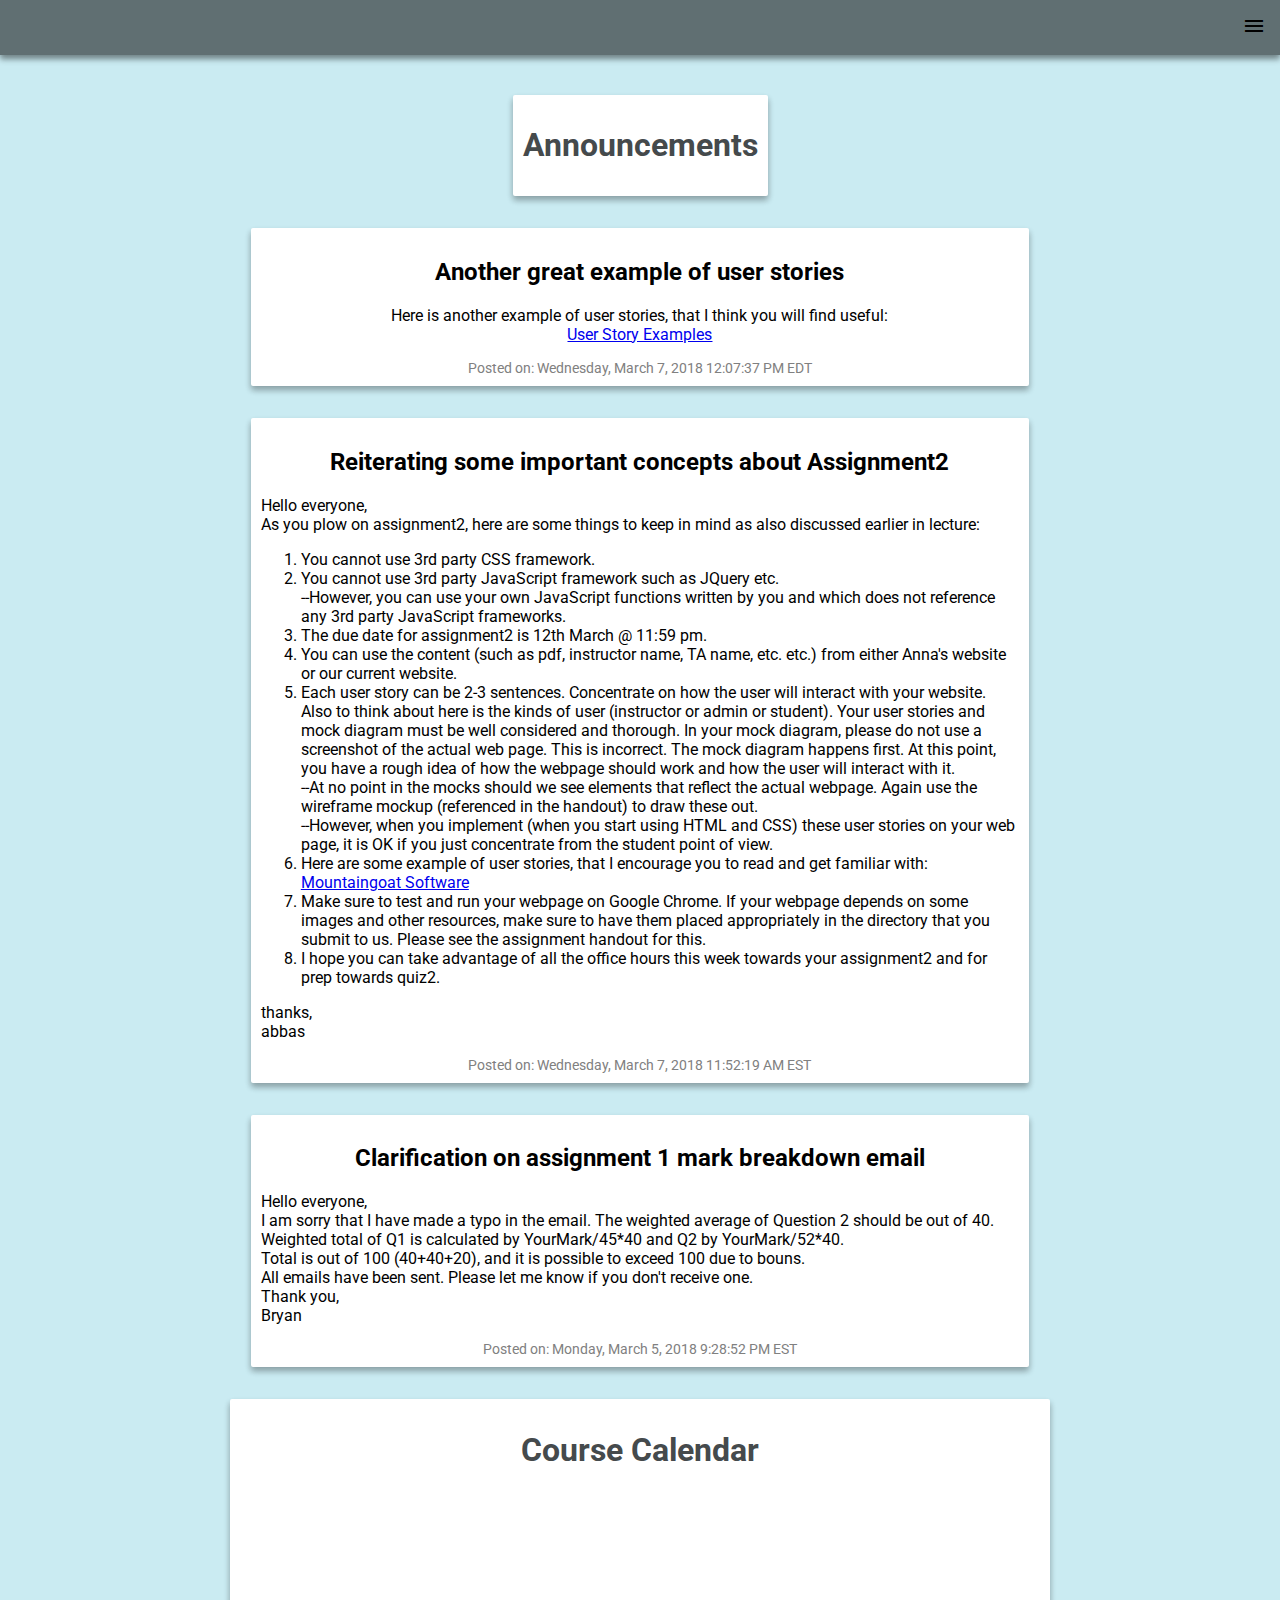
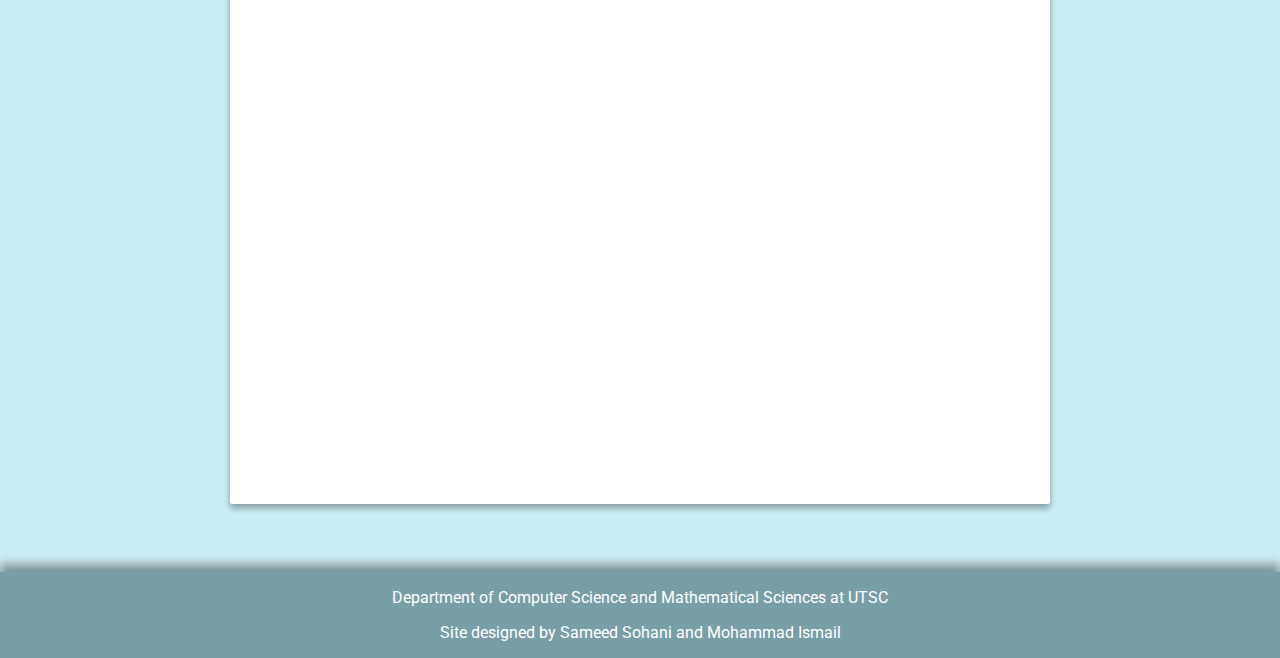
<file: announcements.html>
<!doctype html>
<html lang="en">

<head>
  <meta charset="utf-8">
  <title>CSCB20 - Introduction to Databases and Web Applications</title>
  <meta name="description" content="CSCB20 Course Website">
  <meta name="author" content="Designed by Sameed Sohani and Mohammad Ismail">
  <meta name="viewport" content="width=device-width, initial-scale=1">
  <!-- Add index.css -->
  <link rel="stylesheet" href="css/main.css">
  <!--  Roboto Font from Google Fonts -->
  <link href="https://fonts.googleapis.com/css?family=Roboto:40s0,900" rel="stylesheet">
  <!--  Material Icons  -->
  <link href="https://fonts.googleapis.com/icon?family=Material+Icons" rel="stylesheet">
  <!--  Scripts  -->
  <script src="js/main.js"></script>
</head>

<body>
  <!--  Navigation Bar  -->
  <div id="navbar" class="navbar">
    <div id="navbar-links">
      <a href="javascript:void(0);" onclick="showMenu()" class="navbar-icon"><i class="material-icons">menu</i></a>
      <a href="index.php">Home</a>
      <a href="announcements.html">Announcements and Calendar</a>
      <a href="courseteam.html">Course Team</a>
      <a href="syllabus.html">Syllabus</a>
      <a href="lectures.html">Course Notes</a>
      <a href="assignments.html">Assignments</a>
      <a href="labs.html">Weekly Labs</a>
      <a href="https://markus.utsc.utoronto.ca/cscb20w18/">MarkUs</a>
      <a href="https://piazza.com/class/jcpjjp5l4bywd">Piazza</a>
      <a href="http://www.utsc.utoronto.ca/iits/computer-labs">UTSC Labs</a>
      <a href="http://www.utsc.utoronto.ca/ctl/course-evaluations">Course Evaluations</a>
    </div>
  </div>
  <!--  Content  -->
  <div id="content">
    <!--  Button to Scroll to top  -->
    <div class="align-right">
      <div id="scroll-to-top" class="panel align-right" onclick="scrollToTop();">Scroll up</div>
    </div>


    <div class="center">
      <!-- Website Title -->
      <!--   background-color: #D8978A;   -->
      <br>
      <!--   Announcements   -->
      <div class="panel lightpink title">
        <h1 class="center">Announcements</h1>
      </div>
      <br>
      <!--   Announcement 1     -->
      <div id="announcement1" class="panel announcement-panel">
        <h2>Another great example of user stories</h2>
        <div class="paneltext">
          Here is another example of user stories, that I think you will find useful:
          <br>
          <a href="https://westborosystems.com/2010/02/user-story-examples/">User Story Examples</a>
        </div>

        <div class="posted">
          <br> Posted on: Wednesday, March 7, 2018 12:07:37 PM EDT
        </div>
      </div>
      <!--    Announcement 2    -->
      <div id="announcement2" class="panel announcement-panel">
        <h2>Reiterating some important concepts about Assignment2</h2>
        <div class="paneltext align-left">
          Hello everyone,
          <br> As you plow on assignment2, here are some things to keep in mind as also discussed earlier in lecture:
          <br>
          <ol>
            <li>You cannot use 3rd party CSS framework.</li>
            <li>You cannot use 3rd party JavaScript framework such as JQuery etc.
              <br> --However, you can use your own JavaScript functions written by you and which does not reference any 3rd party JavaScript frameworks.</li>
            <li>The due date for assignment2 is 12th March @ 11:59 pm.</li>
            <li>You can use the content (such as pdf, instructor name, TA name, etc. etc.) from either Anna's website or our current website.</li>
            <li>Each user story can be 2-3 sentences. Concentrate on how the user will interact with your website. Also to think about here is the kinds of user (instructor or admin or student). Your user stories and mock diagram must be well considered and
              thorough. In your mock diagram, please do not use a screenshot of the actual web page. This is incorrect. The mock diagram happens first. At this point, you have a rough idea of how the webpage should work and how the user will interact
              with it.
              <br> --At no point in the mocks should we see elements that reflect the actual webpage. Again use the wireframe mockup (referenced in the handout) to draw these out.
              <br> --However, when you implement (when you start using HTML and CSS) these user stories on your web page, it is OK if you just concentrate from the student point of view.

            </li>
            <li>Here are some example of user stories, that I encourage you to read and get familiar with:
              <a href="https://www.mountaingoatsoftware.com/agile/user-stories">Mountaingoat Software</a>
            </li>
            <li>Make sure to test and run your webpage on Google Chrome. If your webpage depends on some images and other resources, make sure to have them placed appropriately in the directory that you submit to us. Please see the assignment handout for
              this.
            </li>
            <li>I hope you can take advantage of all the office hours this week towards your assignment2 and for prep towards quiz2.</li>
          </ol>
          thanks,
          <br> abbas
        </div>

        <div class="posted">
          <br> Posted on: Wednesday, March 7, 2018 11:52:19 AM EST
        </div>
      </div>
      <br>
      <!--    Announcement 3    -->
      <div id="anouncement3" class="panel announcement-panel">
        <h2>
          Clarification on assignment 1 mark breakdown email
        </h2>
        <div class="paneltext align-left">
          Hello everyone,
          <br> I am sorry that I have made a typo in the email. The weighted average of Question 2 should be out of 40.
          <br> Weighted total of Q1 is calculated by YourMark/45*40 and Q2 by YourMark/52*40.
          <br> Total is out of 100 (40+40+20), and it is possible to exceed 100 due to bouns.
          <br> All emails have been sent. Please let me know if you don't receive one.
          <br> Thank you,
          <br> Bryan
        </div>

        <div class="posted">
          <br> Posted on: Monday, March 5, 2018 9:28:52 PM EST
        </div>
      </div>
      <br>
      <!-- Calendar -->
      <div id="calendar" class="panel lightpink title">
        <h1 class="center">Course Calendar</h1>
        <iframe id="calendar-iframe" src="https://calendar.google.com/calendar/embed?src=v6drru34nsble6m5dia30g0sik%40group.calendar.google.com&ctz=America%2FToronto" style="border: 0" width="800" height="600" frameborder="0" scrolling="no"></iframe>
      </div>
    </div>
  </div>
  <br><br>
  <!--  Footer  -->
  <footer>
    <p><a href="https://www.utsc.utoronto.ca/cms/computer-science-mathematics-statistics">Department of Computer Science and Mathematical Sciences at UTSC</a></p>
    <p>Site designed by Sameed Sohani and Mohammad Ismail</p>
  </footer>

  </body>



</html>
</file>
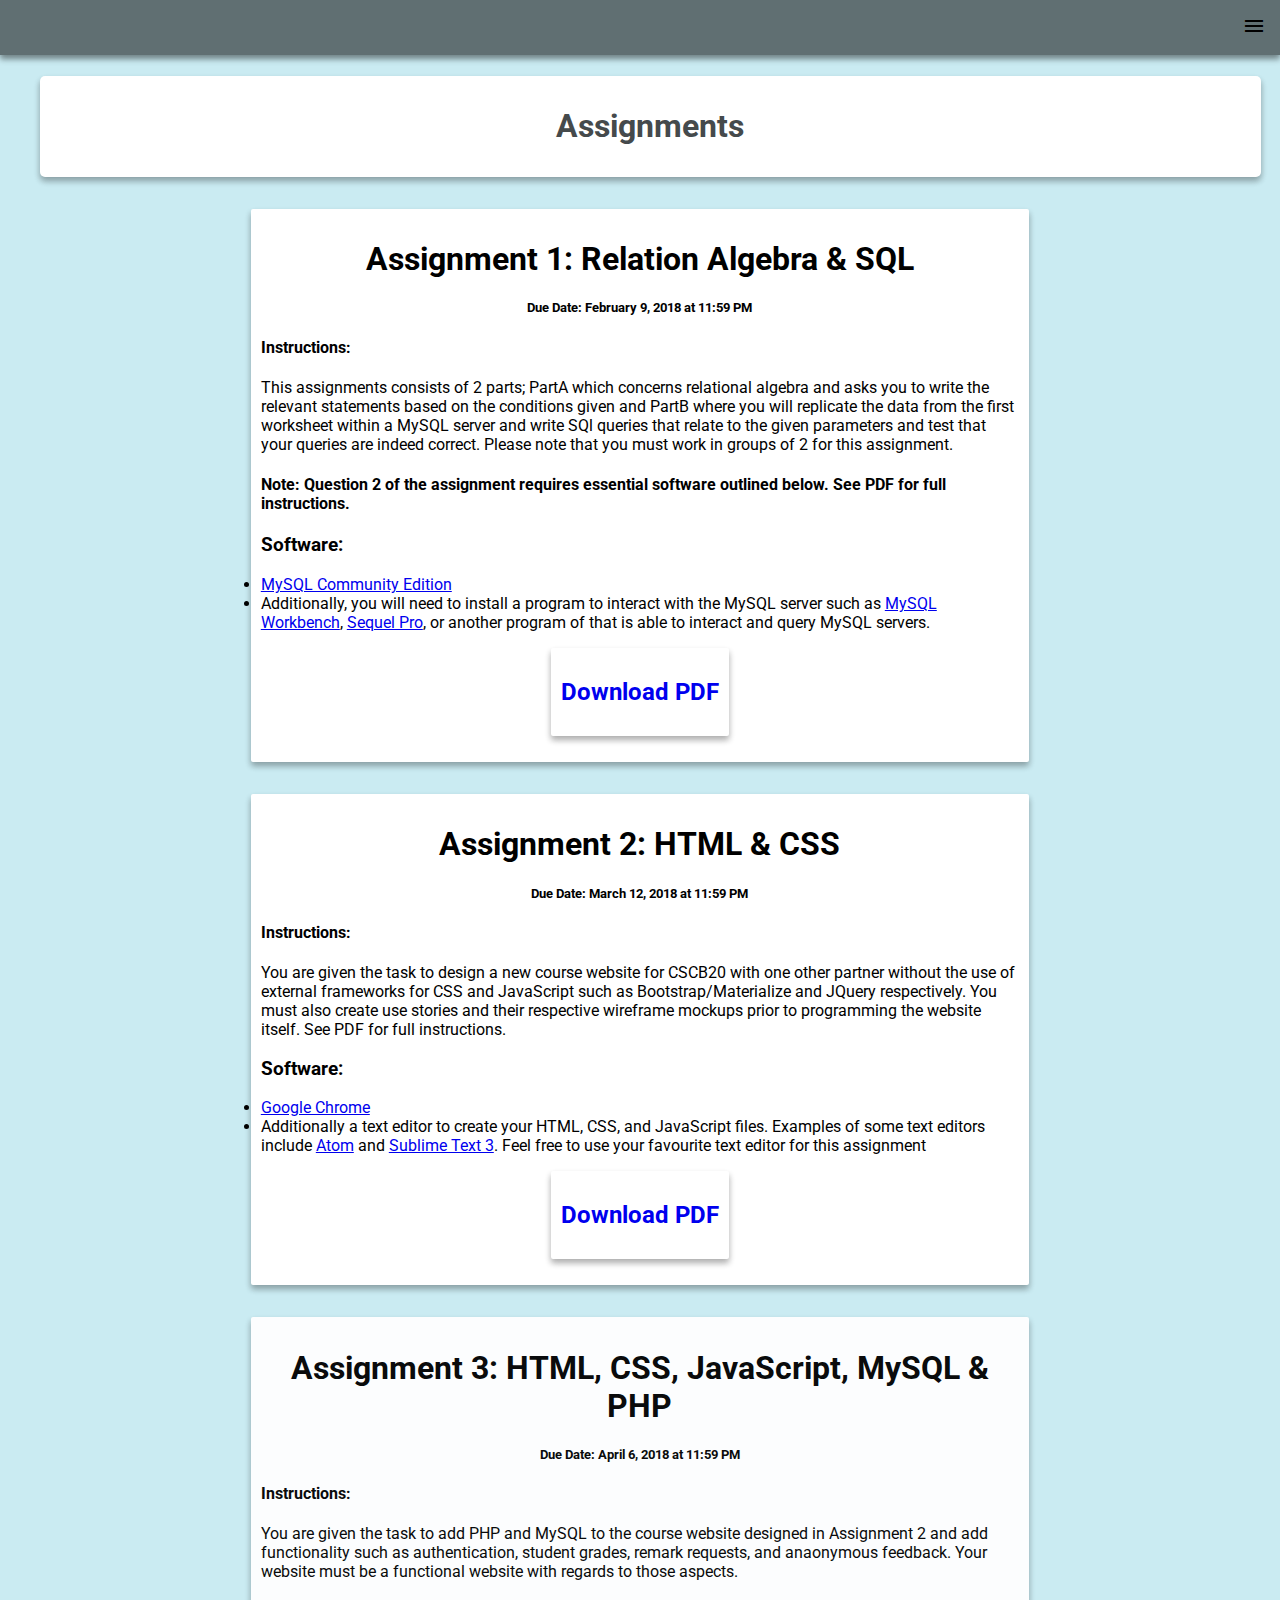
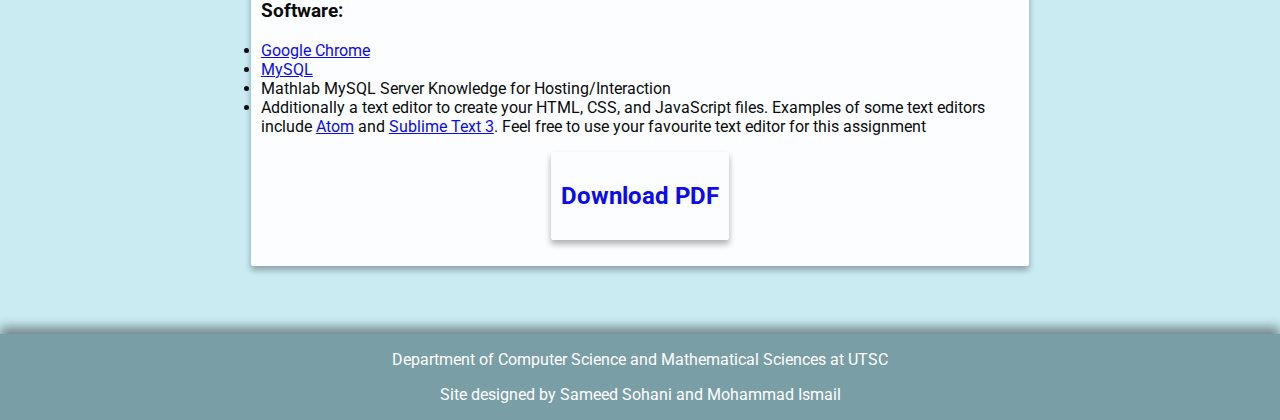
<file: assignments.html>
<!doctype html>
<html lang="en">

<head>
  <meta charset="utf-8">
  <title>CSCB20 - Introduction to Databases and Web Applications</title>
  <meta name="description" content="CSCB20 Course Website">
  <meta name="author" content="Designed by Sameed Sohani and Mohammad Ismail">
  <meta name="viewport" content="width=device-width, initial-scale=1">
  <!-- Add index.css -->
  <link rel="stylesheet" href="css/main.css">
  <!--  Roboto Font  -->
  <link href="https://fonts.googleapis.com/css?family=Roboto:400,900" rel="stylesheet">
  <!--  Material Icons  -->
  <link href="https://fonts.googleapis.com/icon?family=Material+Icons" rel="stylesheet">
  <!--  Scripts  -->
  <script src="js/main.js"></script>
</head>

<body>
  <!--  Navigation Bar  -->
  <div id="navbar" class="navbar">
    <div id="navbar-links">
      <a href="javascript:void(0);" onclick="showMenu()" class="navbar-icon"><i class="material-icons">menu</i></a>
      <a href="index.php">Home</a>
      <a href="announcements.html">Announcements and Calendar</a>
      <a href="courseteam.html">Course Team</a>
      <a href="syllabus.html">Syllabus</a>
      <a href="lectures.html">Course Notes</a>
      <a href="assignments.html">Assignments</a>
      <a href="labs.html">Weekly Labs</a>
      <a href="https://markus.utsc.utoronto.ca/cscb20w18/">MarkUs</a>
      <a href="https://piazza.com/class/jcpjjp5l4bywd">Piazza</a>
      <a href="http://www.utsc.utoronto.ca/iits/computer-labs">UTSC Labs</a>
      <a href="http://www.utsc.utoronto.ca/ctl/course-evaluations">Course Evaluations</a>
    </div>
  </div>
  <!--  Page Content  -->
  <div id="content">
    <!--  Button to Scroll to top  -->
    <div class="align-right">
      <div id="scroll-to-top" class="panel align-right" onclick="scrollToTop();">Scroll up</div>
    </div>
    <div class="center">
      <!-- Page Title -->
      <div id="title-panel" class="fullwidth-panel lightpink">
        <div class="title center">
          <h1>Assignments
            <h1>
        </div>
      </div>

      <div id="assignment1" class="assignment-panel">
        <div class="center">
          <h1>
            Assignment 1: Relation Algebra &amp; SQL
          </h1>
          <h5 class="nomargin-bottom">Due Date: February 9, 2018 at 11:59 PM</h5>
        </div>
        <div class="align-left">
          <h4>Instructions:</h4>
          This assignments consists of 2 parts; PartA which concerns relational algebra and asks you to write the relevant statements based on the conditions given and PartB where you will replicate the data from the first worksheet within a MySQL server and write
          SQl queries that relate to the given parameters and test that your queries are indeed correct. Please note that you must work in groups of 2 for this assignment.
          <h4>Note: Question 2 of the assignment requires essential software outlined below. See PDF for full instructions.</h4>
          <h3>Software:</h3>
          <li><a href="https://www.mysql.com/products/community/">MySQL Community Edition</a><br></li>
          <li>Additionally, you will need to install a program to interact with the MySQL server such as <a href="https://dev.mysql.com/downloads/workbench/">MySQL Workbench</a>, <a href="https://www.sequelpro.com/">Sequel Pro</a>, or another program of that
            is able to interact and query MySQL servers.</li>
        </div>
        <a href="https://portal.utoronto.ca/bbcswebdav/pid-6555703-dt-content-rid-42671019_2/courses/Winter-2018-CSCB20H3-S-LEC01/CSCB20Assignment1.pdf">
          <div class="center panel lightpink">
            <h2>Download PDF</h2>
          </div>
        </a>
      </div>

      <div id="assignment2" class="assignment-panel">
        <div class="center">
          <h1>
            Assignment 2: HTML &amp; CSS
          </h1>
          <h5 class="nomargin-bottom">Due Date: March 12, 2018 at 11:59 PM</h5>
        </div>
        <div class="align-left">
          <h4>Instructions:</h4>
          You are given the task to design a new course website for CSCB20 with one other partner without the use of external frameworks for CSS and JavaScript such as Bootstrap/Materialize and JQuery respectively. You must also create use stories and their respective
          wireframe mockups prior to programming the website itself. See PDF for full instructions.
          <h3>Software:</h3>
          <li><a href="https://www.mysql.com/products/community/">Google Chrome</a><br></li>
          <li>Additionally a text editor to create your HTML, CSS, and JavaScript files. Examples of some text editors include <a href="https://atom.io/">Atom</a> and <a href="https://www.sublimetext.com/">Sublime Text 3</a>. Feel free to use your favourite
            text editor for this assignment</li>
        </div>
        <a href="https://portal.utoronto.ca/bbcswebdav/pid-6604267-dt-content-rid-43362954_2/courses/Winter-2018-CSCB20H3-S-LEC01/CSCB20Assignment2.pdf">
          <div class="center panel lightpink">
            <h2>Download PDF</h2>
          </div>
        </a>
      </div>
          
      <br>
      <div id="assignment3" class="assignment-panel">
        <div class="center">
          <h1>
            Assignment 3: HTML, CSS, JavaScript, MySQL &amp; PHP
          </h1>
          <h5 class="nomargin-bottom">Due Date: April 6, 2018 at 11:59 PM</h5>
        </div>
        <div class="align-left">
          <h4>Instructions:</h4>
          You are given the task to add PHP and MySQL to the course website designed in Assignment 2 and add functionality such as authentication, student grades, remark requests, and anaonymous feedback. Your website must be a functional website with regards to those aspects.
          <h3>Software:</h3>
          <li><a href="https://www.google.ca/chrome/browser/features.html?brand=CHBD&gclid=EAIaIQobChMI-vm1gsOl2gIVh7XACh28sg2nEAAYASABEgIjOvD_BwE&gclsrc=aw.ds&dclid=CJmR44PDpdoCFRJlAQodqYYHtQ">Google Chrome</a><br></li>
          <li><a href="https://www.mysql.com/products/community/">MySQL</a><br></li>
          <li>Mathlab MySQL Server Knowledge for Hosting/Interaction<br></li>
          <li>Additionally a text editor to create your HTML, CSS, and JavaScript files. Examples of some text editors include <a href="https://atom.io/">Atom</a> and <a href="https://www.sublimetext.com/">Sublime Text 3</a>. Feel free to use your favourite
            text editor for this assignment</li>
        </div>
        <a href="https://portal.utoronto.ca/bbcswebdav/pid-6641330-dt-content-rid-44088409_2/courses/Winter-2018-CSCB20H3-S-LEC01/CSCB20Assignment3.pdf">
          <div class="center panel lightpink">
            <h2>Download PDF</h2>
          </div>
        </a>
      </div>



      <!--  center close div    -->
    </div>
    <!--    Content Close Div      -->
  </div>
  <br><br>
  <!--  Footer  -->
  <footer>
    <p><a href="https://www.utsc.utoronto.ca/cms/computer-science-mathematics-statistics">Department of Computer Science and Mathematical Sciences at UTSC</a></p>
    <p>Site designed by Sameed Sohani and Mohammad Ismail</p>
  </footer>

</body>


</html>
</file>
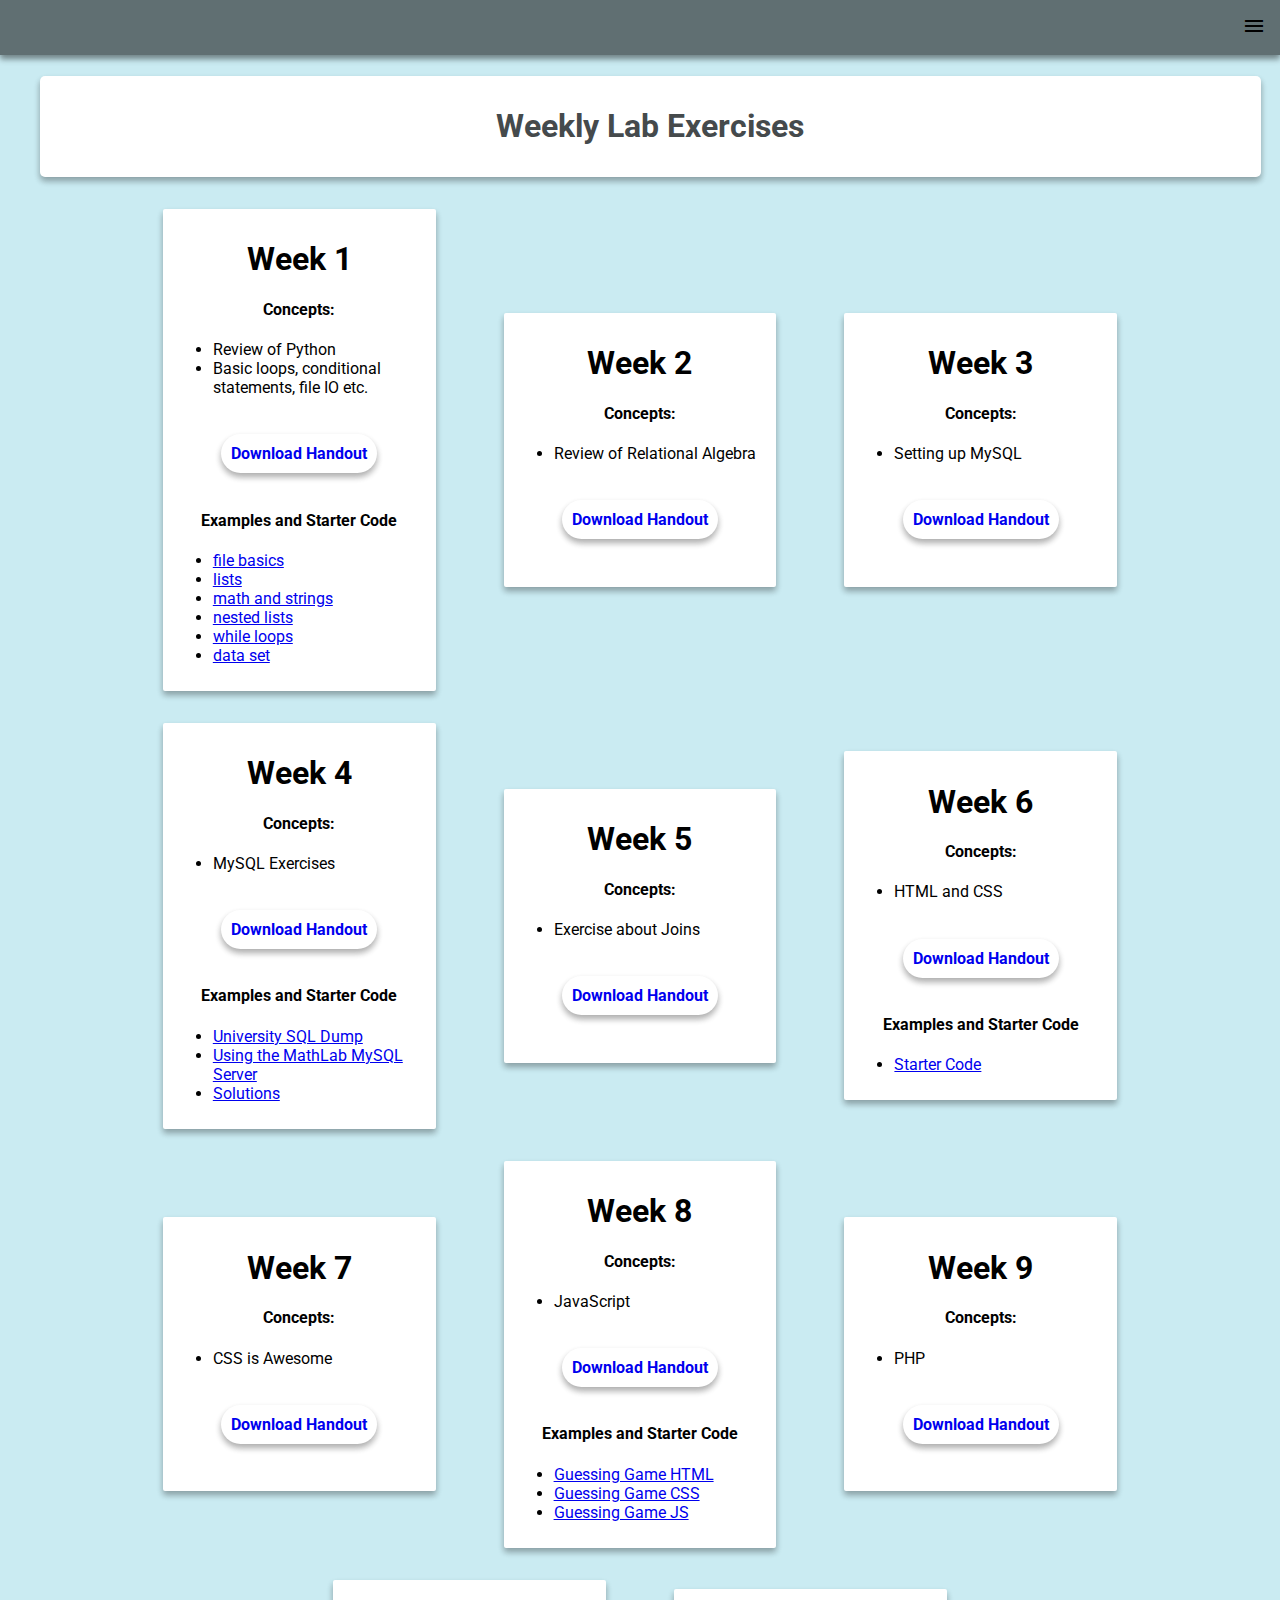
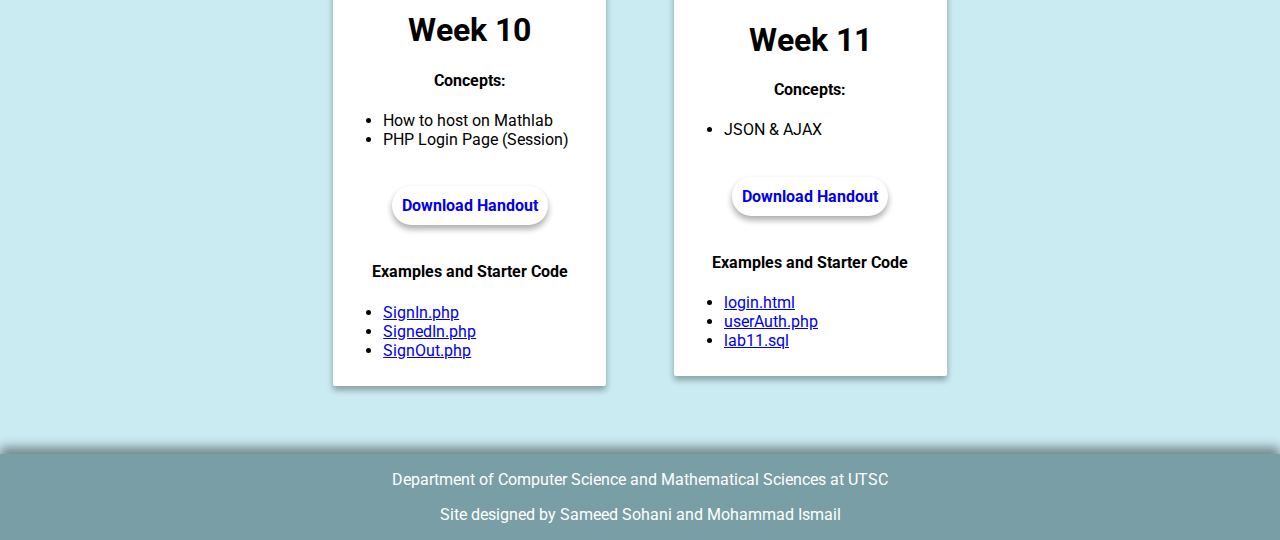
<file: labs.html>
<!doctype html>
<html lang="en">

<head>
  <meta charset="utf-8">
  <title>CSCB20 - Introduction to Databases and Web Applications</title>
  <meta name="description" content="CSCB20 Course Website">
  <meta name="author" content="Designed by Sameed Sohani and Mohammad Ismail">
  <meta name="viewport" content="width=device-width, initial-scale=1">
  <!-- Add index.css -->
  <link rel="stylesheet" href="css/main.css">
  <!--  Roboto Font  -->
  <link href="https://fonts.googleapis.com/css?family=Roboto:400,900" rel="stylesheet">
  <!--  Material Icons  -->
  <link href="https://fonts.googleapis.com/icon?family=Material+Icons" rel="stylesheet">
  <!--  Scripts  -->
  <script src="js/main.js"></script>
</head>

<body>
  <!--  Navigation Bar  -->
  <div id="navbar" class="navbar">
    <div id="navbar-links">
      <a href="javascript:void(0);" onclick="showMenu()" class="navbar-icon"><i class="material-icons">menu</i></a>
      <a href="index.php">Home</a>
      <a href="announcements.html">Announcements and Calendar</a>
      <a href="courseteam.html">Course Team</a>
      <a href="syllabus.html">Syllabus</a>
      <a href="lectures.html">Course Notes</a>
      <a href="assignments.html">Assignments</a>
      <a href="labs.html">Weekly Labs</a>
      <a href="https://markus.utsc.utoronto.ca/cscb20w18/">MarkUs</a>
      <a href="https://piazza.com/class/jcpjjp5l4bywd">Piazza</a>
      <a href="http://www.utsc.utoronto.ca/iits/computer-labs">UTSC Labs</a>
      <a href="http://www.utsc.utoronto.ca/ctl/course-evaluations">Course Evaluations</a>
    </div>
  </div>
  <!--  Page Content  -->
  <div id="content">
    <!--  Button to Scroll to top  -->
    <div class="align-right">
      <div id="scroll-to-top" class="panel align-right" onclick="scrollToTop();">Scroll up</div>
    </div>
    <div class="center">
      <!-- Page Title -->
      <div id="title-panel" class="fullwidth-panel lightpink">
        <div class="title center">
          <h1>Weekly Lab Exercises
            <h1>
        </div>
      </div>

      <div id="lab1" class="labs-panel">
        <div class="center">
          <h1>
            Week 1
          </h1>
        </div>

        <h4>Concepts:</h4>
        <div class="align-left">
          <ul>
            <li>Review of Python</li>
            <li>Basic loops, conditional statements, file IO etc.</li>
          </ul>
        </div>
        <h4>
          <a href="https://portal.utoronto.ca/bbcswebdav/pid-6518039-dt-content-rid-42421796_2/courses/Winter-2018-CSCB20H3-S-LEC01/Week%201%20Handout.pdf">
            <div class="panel lightpink rounded">Download Handout</div>
          </a>
        </h4>
        <h4>
          Examples and Starter Code
        </h4>
        <div class="align-left">
          <ul>
            <li><a href="https://portal.utoronto.ca/bbcswebdav/pid-6518047-dt-content-rid-42422610_2/xid-42422610_2">file basics</a></li>
            <li><a href="https://portal.utoronto.ca/bbcswebdav/pid-6518047-dt-content-rid-42422611_2/xid-42422611_2">lists</a></li>
            <li><a href="https://portal.utoronto.ca/bbcswebdav/pid-6518047-dt-content-rid-42422612_2/xid-42422612_2">math and strings</a></li>
            <li><a href="https://portal.utoronto.ca/bbcswebdav/pid-6518047-dt-content-rid-42422613_2/xid-42422613_2">nested lists</a></li>
            <li><a href="https://portal.utoronto.ca/bbcswebdav/pid-6518047-dt-content-rid-42422614_2/xid-42422614_2">while loops</a></li>
            <li><a href="https://portal.utoronto.ca/bbcswebdav/pid-6518047-dt-content-rid-42459470_2/xid-42459470_2">data set</a></li>
          </ul>
        </div>
      </div>

      <div id="lab2" class="labs-panel">
        <div class="center">
          <h1>
            Week 2
          </h1>
        </div>

        <h4>Concepts:</h4>
        <div class="align-left">
          <ul>
            <li>Review of Relational Algebra</li>
          </ul>
        </div>
        <h4>
          <a href="https://portal.utoronto.ca/bbcswebdav/pid-6518039-dt-content-rid-42421796_2/courses/Winter-2018-CSCB20H3-S-LEC01/Week%201%20Handout.pdf">
            <div class="panel lightpink rounded">
              Download Handout
            </div>
          </a>
        </h4>

      </div>

      <div id="lab3" class="labs-panel">
        <div class="center">
          <h1>
            Week 3
          </h1>
        </div>

        <h4>Concepts:</h4>
        <div class="align-left">
          <ul>
            <li>Setting up MySQL</li>
          </ul>
        </div>
        <h4>
          <a href="https://portal.utoronto.ca/bbcswebdav/pid-6557128-dt-content-rid-42697803_2/xid-42697803_2">
            <div class="panel lightpink rounded">Download Handout</div>
          </a>
        </h4>
      </div>

      <div id="lab4" class="labs-panel">
        <div class="center">
          <h1>
            Week 4
          </h1>
        </div>

        <h4>Concepts:</h4>
        <div class="align-left">
          <ul>
            <li>MySQL Exercises</li>
          </ul>
        </div>
        <h4>
          <a href="https://portal.utoronto.ca/bbcswebdav/pid-6557128-dt-content-rid-42697803_2/xid-42697803_2">
            <div class="panel lightpink rounded">
              Download Handout
            </div>
          </a>
        </h4>
        <h4>
          Examples and Starter Code
        </h4>
        <div class="align-left">
          <ul>
            <li><a href="https://portal.utoronto.ca/bbcswebdav/pid-6569508-dt-content-rid-42859383_2/xid-42859383_2">University SQL Dump</a></li>
            <li><a href="https://portal.utoronto.ca/bbcswebdav/pid-6569511-dt-content-rid-42860615_2/xid-42860615_2">Using the MathLab MySQL Server</a></li>
            <li><a href="https://portal.utoronto.ca/bbcswebdav/pid-6578575-dt-content-rid-43005295_2/xid-43005295_2">Solutions</a></li>
          </ul>
        </div>
      </div>

      <div id="lab5" class="labs-panel">
        <div class="center">
          <h1>
            Week 5
          </h1>
        </div>

        <h4>Concepts:</h4>
        <div class="align-left">
          <ul>
            <li>Exercise about Joins</li>
          </ul>
        </div>
        <h4>
          <a href="https://portal.utoronto.ca/bbcswebdav/pid-6580164-dt-content-rid-43046667_2/xid-43046667_2">
            <div class="panel lightpink rounded">Download Handout</div>
          </a>
        </h4>
      </div>

      <div id="lab6" class="labs-panel">
        <div class="center">
          <h1>
            Week 6
          </h1>
        </div>

        <h4>Concepts:</h4>
        <div class="align-left">
          <ul>
            <li>HTML and CSS</li>
          </ul>
        </div>
        <h4>
          <a href="https://portal.utoronto.ca/bbcswebdav/pid-6602571-dt-content-rid-43345320_2/xid-43345320_2">
            <div class="panel lightpink rounded">Download Handout</div>
          </a>
        </h4>
        <h4>
          Examples and Starter Code
        </h4>
        <div class="align-left">
          <ul>
            <li><a href="https://portal.utoronto.ca/bbcswebdav/pid-6602583-dt-content-rid-43345365_2/xid-43345365_2">Starter Code</a></li>
          </ul>
        </div>
      </div>

      <div id="lab7" class="labs-panel">
        <div class="center">
          <h1>
            Week 7
          </h1>
        </div>

        <h4>Concepts:</h4>
        <div class="align-left">
          <ul>
            <li>CSS is Awesome</li>
          </ul>
        </div>
        <h4>
          <a href="https://portal.utoronto.ca/bbcswebdav/pid-6613998-dt-content-rid-43550130_2/xid-43550130_2">
            <div class="panel lightpink rounded">Download Handout</div>
          </a>
        </h4>
      </div>

      <div id="lab8" class="labs-panel">
        <div class="center">
          <h1>
            Week 8
          </h1>
        </div>

        <h4>Concepts:</h4>
        <div class="align-left">
          <ul>
            <li>JavaScript</li>
          </ul>
        </div>
        <h4>
          <a href="https://portal.utoronto.ca/bbcswebdav/pid-6622952-dt-content-rid-43738444_2/xid-43738444_2">
            <div class="panel lightpink rounded">Download Handout</div>
          </a>
        </h4>
        <h4>
          Examples and Starter Code
        </h4>
        <div class="align-left">
          <ul>
            <li><a href="https://portal.utoronto.ca/bbcswebdav/pid-6622952-dt-content-rid-43738441_2/xid-43738441_2">Guessing Game HTML</a></li>
            <li><a href="https://portal.utoronto.ca/bbcswebdav/pid-6622952-dt-content-rid-43738443_2/xid-43738443_2">Guessing Game CSS</a></li>
            <li><a href="https://portal.utoronto.ca/bbcswebdav/pid-6622952-dt-content-rid-43738442_2/xid-43738442_2">Guessing Game JS</a></li>
          </ul>
        </div>
      </div>
          
          <div id="lab9" class="labs-panel">
        <div class="center">
          <h1>
            Week 9
          </h1>
        </div>

        <h4>Concepts:</h4>
        <div class="align-left">
          <ul>
            <li>PHP</li>
          </ul>
        </div>
        <h4>
          <a href="https://portal.utoronto.ca/bbcswebdav/pid-6634785-dt-content-rid-43969704_2/xid-43969704_2">
            <div class="panel lightpink rounded">Download Handout</div>
          </a>
        </h4>
      </div>
          
          
          <div id="lab10" class="labs-panel">
        <div class="center">
          <h1>
            Week 10
          </h1>
        </div>

        <h4>Concepts:</h4>
        <div class="align-left">
          <ul>
            <li>How to host on Mathlab</li>
            <li>PHP Login Page (Session)</li>
          </ul>
        </div>
        <h4>
          <a href="https://portal.utoronto.ca/bbcswebdav/pid-6646405-dt-content-rid-44174297_2/xid-44174297_2">
            <div class="panel lightpink rounded">Download Handout</div>
          </a>
        </h4>
        <h4>
          Examples and Starter Code
        </h4>
        <div class="align-left">
          <ul>
            <li><a href="https://portal.utoronto.ca/bbcswebdav/pid-6646405-dt-content-rid-44174298_2/xid-44174298_2">SignIn.php</a></li>
            <li><a href="https://portal.utoronto.ca/bbcswebdav/pid-6646405-dt-content-rid-44174299_2/xid-44174299_2">SignedIn.php</a></li>
            <li><a href="https://portal.utoronto.ca/bbcswebdav/pid-6646405-dt-content-rid-44174300_2/xid-44174300_2">SignOut.php</a></li>
          </ul>
        </div>
      </div>
          
        <div id="lab11" class="labs-panel">
        <div class="center">
          <h1>
            Week 11
          </h1>
        </div>

        <h4>Concepts:</h4>
        <div class="align-left">
          <ul>
            <li>JSON &amp; AJAX</li>
          </ul>
        </div>
        <h4>
          <a href="https://portal.utoronto.ca/bbcswebdav/pid-6657930-dt-content-rid-44379671_2/xid-44379671_2">
            <div class="panel lightpink rounded">Download Handout</div>
          </a>
        </h4>
        <h4>
          Examples and Starter Code
        </h4>
        <div class="align-left">
          <ul>
            <li><a href="https://portal.utoronto.ca/bbcswebdav/pid-6657930-dt-content-rid-44379672_2/xid-44379672_2">login.html</a></li>
            <li><a href="https://portal.utoronto.ca/bbcswebdav/pid-6657930-dt-content-rid-44379673_2/xid-44379673_2">userAuth.php</a></li>
            <li><a href="https://portal.utoronto.ca/bbcswebdav/pid-6657930-dt-content-rid-44379680_2/xid-44379680_2">lab11.sql</a></li>
          </ul>
        </div>
      </div>  

      <!--  center close div    -->
    </div>
    <!--    Content Close Div      -->
  </div>
  <br><br>
  <!--  Footer  -->
  <footer>
    <p><a href="https://www.utsc.utoronto.ca/cms/computer-science-mathematics-statistics">Department of Computer Science and Mathematical Sciences at UTSC</a></p>
    <p>Site designed by Sameed Sohani and Mohammad Ismail</p>
  </footer>

</body>

</html>
</file>
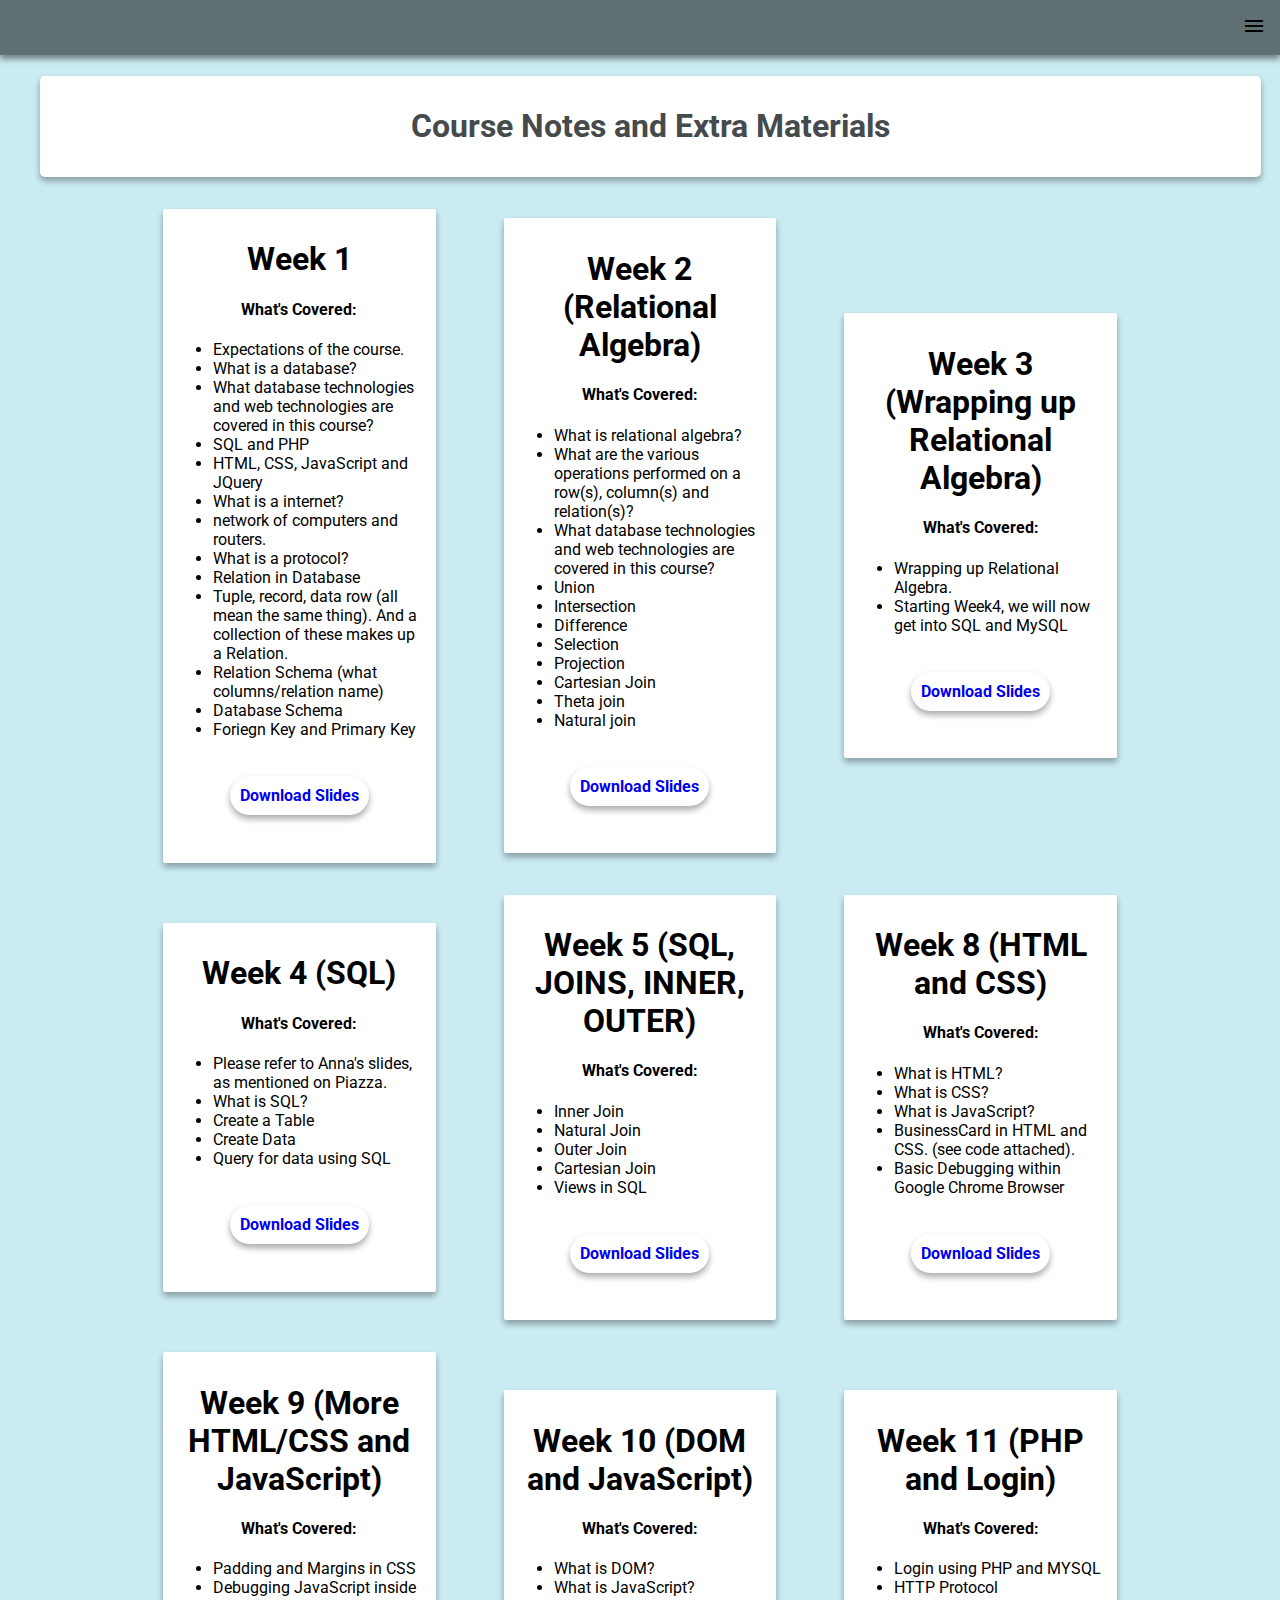
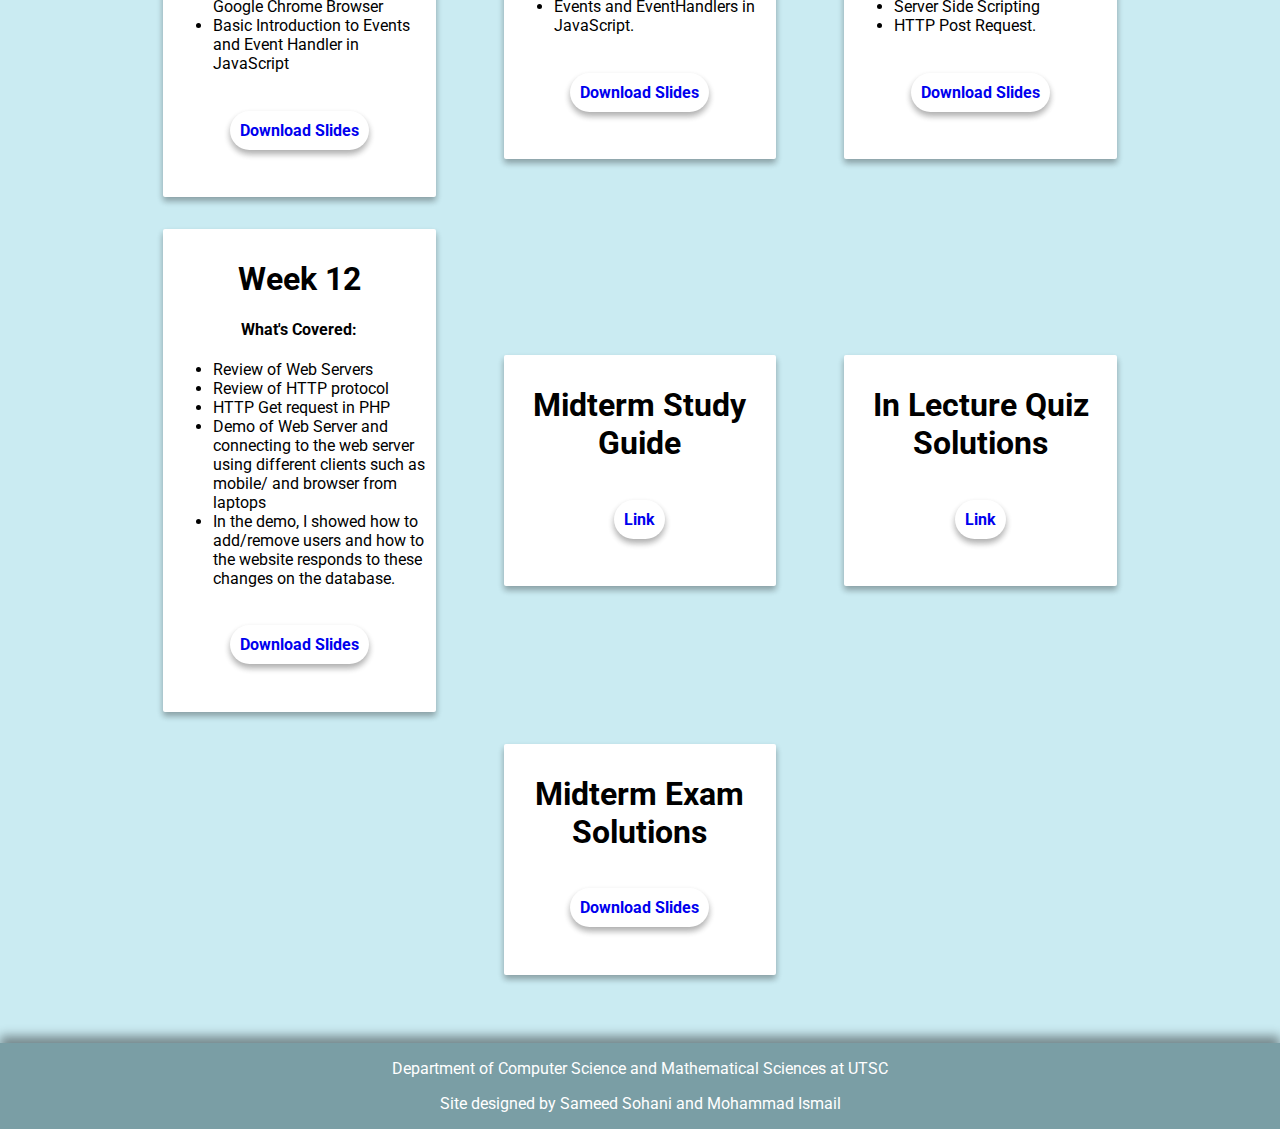
<file: lectures.html>
<!doctype html>
<html lang="en">

<head>
  <meta charset="utf-8">
  <title>CSCB20 - Introduction to Databases and Web Applications</title>
  <meta name="description" content="CSCB20 Course Website">
  <meta name="author" content="Designed by Sameed Sohani and Mohammad Ismail">
  <meta name="viewport" content="width=device-width, initial-scale=1">
  <!-- Add index.css -->
  <link rel="stylesheet" href="css/main.css">
  <!--  Roboto Font  -->
  <link href="https://fonts.googleapis.com/css?family=Roboto:400,900" rel="stylesheet">
  <!--  Material Icons  -->
  <link href="https://fonts.googleapis.com/icon?family=Material+Icons" rel="stylesheet">
  <!--  Scripts  -->
  <script src="js/main.js"></script>
</head>

<body>
  <!--  Navigation Bar  -->
  <div id="navbar" class="navbar">
    <div id="navbar-links">
      <a href="javascript:void(0);" onclick="showMenu()" class="navbar-icon"><i class="material-icons">menu</i></a>
      <a href="index.php">Home</a>
      <a href="announcements.html">Announcements and Calendar</a>
      <a href="courseteam.html">Course Team</a>
      <a href="syllabus.html">Syllabus</a>
      <a href="lectures.html">Course Notes</a>
      <a href="assignments.html">Assignments</a>
      <a href="labs.html">Weekly Labs</a>
      <a href="https://markus.utsc.utoronto.ca/cscb20w18/">MarkUs</a>
      <a href="https://piazza.com/class/jcpjjp5l4bywd">Piazza</a>
      <a href="http://www.utsc.utoronto.ca/iits/computer-labs">UTSC Labs</a>
      <a href="http://www.utsc.utoronto.ca/ctl/course-evaluations">Course Evaluations</a>
    </div>
  </div>
  <!--  Page Content  -->
  <div id="content">
    <!--  Button to Scroll to top  -->
    <div class="align-right">
      <div id="scroll-to-top" class="panel align-right" onclick="scrollToTop();">Scroll up</div>
    </div>
    <div class="center">
      <!-- Page Title -->
      <div id="title-panel" class="fullwidth-panel lightpink">
        <div class="title center">
          <h1>Course Notes and Extra Materials
            <h1>
        </div>
      </div>

      <div id="note1" class="labs-panel">
        <div class="center">
          <h1>
            Week 1
          </h1>
        </div>

        <h4>What's Covered:</h4>
        <div class="align-left">
          <ul>
            <li>Expectations of the course. </li>
            <li>What is a database? </li>
            <li>What database technologies and web technologies are covered in this course? </li>
            <li>SQL and PHP</li>
            <li>HTML, CSS, JavaScript and JQuery</li>
            <li>What is a internet?</li>
            <li>network of computers and routers.</li>
            <li>What is a protocol?</li>
            <li>Relation in Database</li>
            <li>Tuple, record, data row (all mean the same thing). And a collection of these makes up a Relation. </li>
            <li>Relation Schema (what columns/relation name) </li>
            <li>Database Schema</li>
            <li>Foriegn Key and Primary Key</li>
          </ul>
        </div>
        <h4>
          <a href="https://portal.utoronto.ca/webapps/blackboard/content/listContent.jsp?course_id=_933761_1&content_id=_6516924_1">
            <div class="panel lightpink rounded">Download Slides</div>
          </a>
        </h4>
      </div>

      <div id="note2" class="labs-panel">
        <div class="center">
          <h1>
            Week 2 (Relational Algebra)
          </h1>
        </div>

        <h4>What's Covered:</h4>
        <div class="align-left">
          <ul>
            <li>What is relational algebra?</li>
            <li>What are the various operations performed on a row(s), column(s) and relation(s)?</li>
            <li>What database technologies and web technologies are covered in this course? </li>
            <li>Union</li>
            <li>Intersection</li>
            <li>Difference</li>
            <li>Selection</li>
            <li>Projection</li>
            <li>Cartesian Join</li>
            <li>Theta join</li>
            <li>Natural join</li>
          </ul>
        </div>
        <h4>
          <a href="https://portal.utoronto.ca/webapps/blackboard/content/listContent.jsp?course_id=_933761_1&content_id=_6525111_1">
            <div class="panel lightpink rounded">Download Slides</div>
          </a>
        </h4>
      </div>
          
          <div id="note3" class="labs-panel">
        <div class="center">
          <h1>
            Week 3 (Wrapping up Relational Algebra)
          </h1>
        </div>

        <h4>What's Covered:</h4>
        <div class="align-left">
          <ul>
            <li>Wrapping up Relational Algebra.</li>
            <li>Starting Week4, we will now get into SQL and MySQL</li>
          </ul>
        </div>
        <h4>
          <a href="https://portal.utoronto.ca/webapps/blackboard/content/listContent.jsp?course_id=_933761_1&content_id=_6544069_1">
            <div class="panel lightpink rounded">Download Slides</div>
          </a>
        </h4>
      </div>
          
          <div id="note4" class="labs-panel">
        <div class="center">
          <h1>
            Week 4 (SQL)
          </h1>
        </div>

        <h4>What's Covered:</h4>
        <div class="align-left">
          <ul>
            <li>Please refer to Anna's slides, as mentioned on Piazza. </li>
            <li>What is SQL?</li>
            <li>Create a Table</li>
            <li>Create Data</li>
            <li>Query for data using SQL</li>
          </ul>
        </div>
        <h4>
          <a href="https://portal.utoronto.ca/webapps/blackboard/content/listContent.jsp?course_id=_933761_1&content_id=_6557025_1">
            <div class="panel lightpink rounded">Download Slides</div>
          </a>
        </h4>
      </div>
          
          <div id="note5" class="labs-panel">
        <div class="center">
          <h1>
            Week 5 (SQL, JOINS, INNER, OUTER)
          </h1>
        </div>

        <h4>What's Covered:</h4>
        <div class="align-left">
          <ul>
            <li>Inner Join</li>
            <li>Natural Join</li>
            <li>Outer Join</li>
            <li>Cartesian Join</li>
            <li>Views in SQL</li>
          </ul>
        </div>
        <h4>
          <a href="https://portal.utoronto.ca/webapps/blackboard/content/listContent.jsp?course_id=_933761_1&content_id=_6568688_1">
            <div class="panel lightpink rounded">Download Slides</div>
          </a>
        </h4>
      </div>
          
          <div id="note6" class="labs-panel">
        <div class="center">
          <h1>
            Week 8 (HTML and CSS)
          </h1>
        </div>

        <h4>What's Covered:</h4>
        <div class="align-left">
          <ul>
            <li>What is HTML?</li>
            <li>What is CSS?</li>
            <li>What is JavaScript?</li>
            <li>BusinessCard in HTML and CSS. (see code attached). </li>
            <li>Basic Debugging within Google Chrome Browser</li>
          </ul>
        </div>
        <h4>
          <a href="https://portal.utoronto.ca/webapps/blackboard/content/listContent.jsp?course_id=_933761_1&content_id=_6604269_1">
            <div class="panel lightpink rounded">Download Slides</div>
          </a>
        </h4>
      </div>
          
          <div id="note9" class="labs-panel">
        <div class="center">
          <h1>
            Week 9 (More HTML/CSS and JavaScript)
          </h1>
        </div>

        <h4>What's Covered:</h4>
        <div class="align-left">
          <ul>
            <li>Padding and Margins in CSS</li>
            <li>Debugging JavaScript inside Google Chrome Browser</li>
            <li>Basic Introduction to Events and Event Handler in JavaScript </li>
          </ul>
        </div>
        <h4>
          <a href="https://portal.utoronto.ca/webapps/blackboard/content/listContent.jsp?course_id=_933761_1&content_id=_6613108_1">
            <div class="panel lightpink rounded">Download Slides</div>
          </a>
        </h4>
      </div>
          
          <div id="note10" class="labs-panel">
        <div class="center">
          <h1>
            Week 10 (DOM and JavaScript)
          </h1>
        </div>

        <h4>What's Covered:</h4>
        <div class="align-left">
          <ul>
            <li>What is DOM?</li>
            <li>What is JavaScript?</li>
            <li>Events and EventHandlers in JavaScript.</li>
          </ul>
        </div>
        <h4>
          <a href="https://portal.utoronto.ca/webapps/blackboard/content/listContent.jsp?course_id=_933761_1&content_id=_6623115_1">
            <div class="panel lightpink rounded">Download Slides</div>
          </a>
        </h4>
      </div>
          
          <div id="note11" class="labs-panel">
        <div class="center">
          <h1>
            Week 11 (PHP and Login)
          </h1>
        </div>

        <h4>What's Covered:</h4>
        <div class="align-left">
          <ul>
            <li>Login using PHP and MYSQL</li>
            <li>HTTP Protocol</li>
            <li>Server Side Scripting </li>
            <li>HTTP Post Request. </li>
          </ul>
        </div>
        <h4>
          <a href="https://portal.utoronto.ca/webapps/blackboard/content/listContent.jsp?course_id=_933761_1&content_id=_6647761_1">
            <div class="panel lightpink rounded">Download Slides</div>
          </a>
        </h4>
      </div>
          
          <div id="note12" class="labs-panel">
        <div class="center">
          <h1>
            Week 12
          </h1>
        </div>

        <h4>What's Covered:</h4>
        <div class="align-left">
          <ul>
            <li>Review of Web Servers</li>
            <li>Review of HTTP protocol</li>
            <li>HTTP Get request in PHP</li>
            <li>Demo of Web Server  and connecting to the web server using different clients such as mobile/ and browser from laptops</li>
            <li>In the demo, I showed how to add/remove users and how to the website responds to these changes on the database.</li>
          </ul>
        </div>
        <h4>
          <a href="https://portal.utoronto.ca/webapps/blackboard/content/listContent.jsp?course_id=_933761_1&content_id=_6647749_1">
            <div class="panel lightpink rounded">Download Slides</div>
          </a>
        </h4>
      </div>
          
          <div id="note13" class="labs-panel">
        <div class="center">
          <h1>
            Midterm Study Guide
          </h1>
        </div>

        <h4>
          <a href="https://portal.utoronto.ca/webapps/blackboard/content/listContent.jsp?course_id=_933761_1&content_id=_6574681_1">
            <div class="panel lightpink rounded">Link</div>
          </a>
        </h4>
      </div>
          
          <div id="note14" class="labs-panel">
        <div class="center">
          <h1>
            In Lecture Quiz Solutions
          </h1>
        </div>

      
        <h4>
          <a href="https://portal.utoronto.ca/webapps/blackboard/content/listContent.jsp?course_id=_933761_1&content_id=_6574683_1">
            <div class="panel lightpink rounded">Link</div>
          </a>
        </h4>
      </div>
          
           <div id="note15" class="labs-panel">
        <div class="center">
          <h1>
            Midterm Exam Solutions
          </h1>
        </div>

        <h4>
          <a href="https://portal.utoronto.ca/webapps/blackboard/content/listContent.jsp?course_id=_933761_1&content_id=_6621487_1">
            <div class="panel lightpink rounded">Download Slides</div>
          </a>
        </h4>
      </div>
          
          


      <!--  center close div    -->
    </div>
    <!--    Content Close Div      -->
  </div>
  <br><br>
  <!--  Footer  -->
  <footer>
    <p><a href="https://www.utsc.utoronto.ca/cms/computer-science-mathematics-statistics">Department of Computer Science and Mathematical Sciences at UTSC</a></p>
    <p>Site designed by Sameed Sohani and Mohammad Ismail</p>
  </footer>

</body>

</html>
</file>
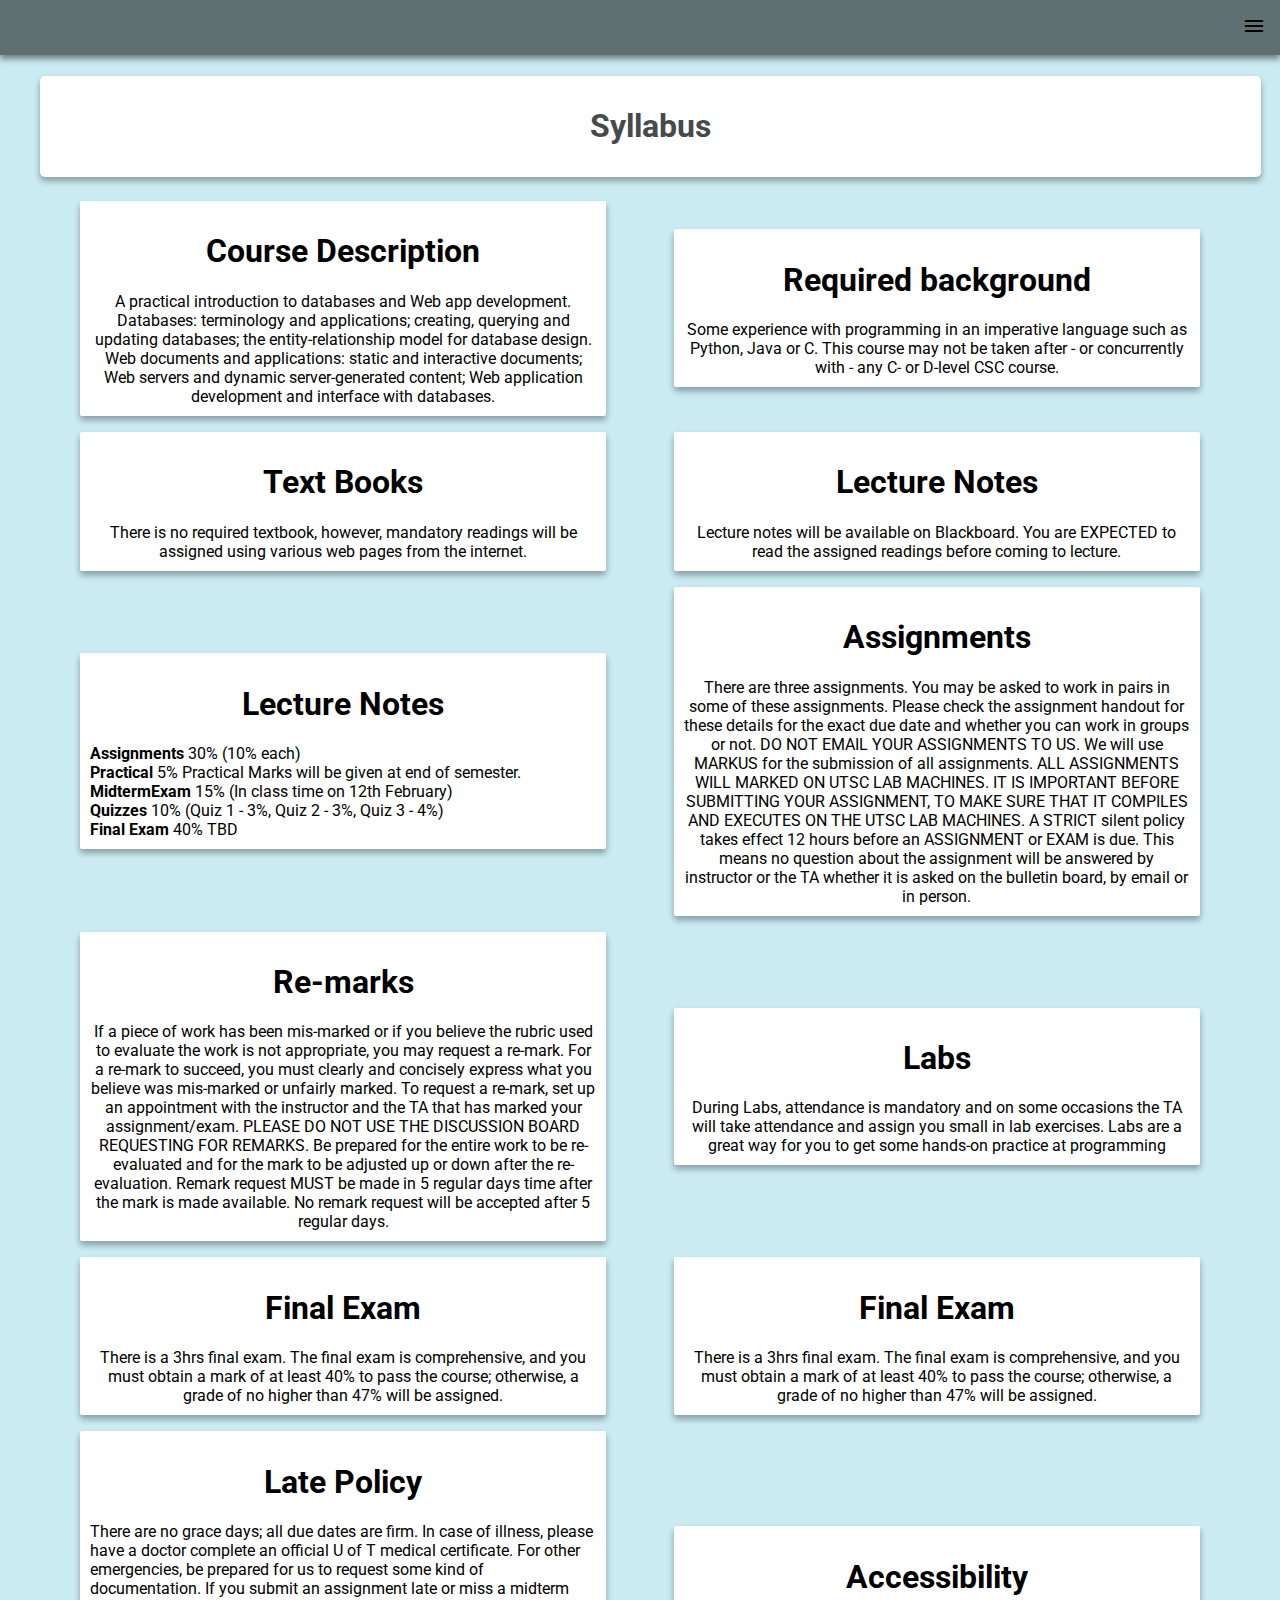
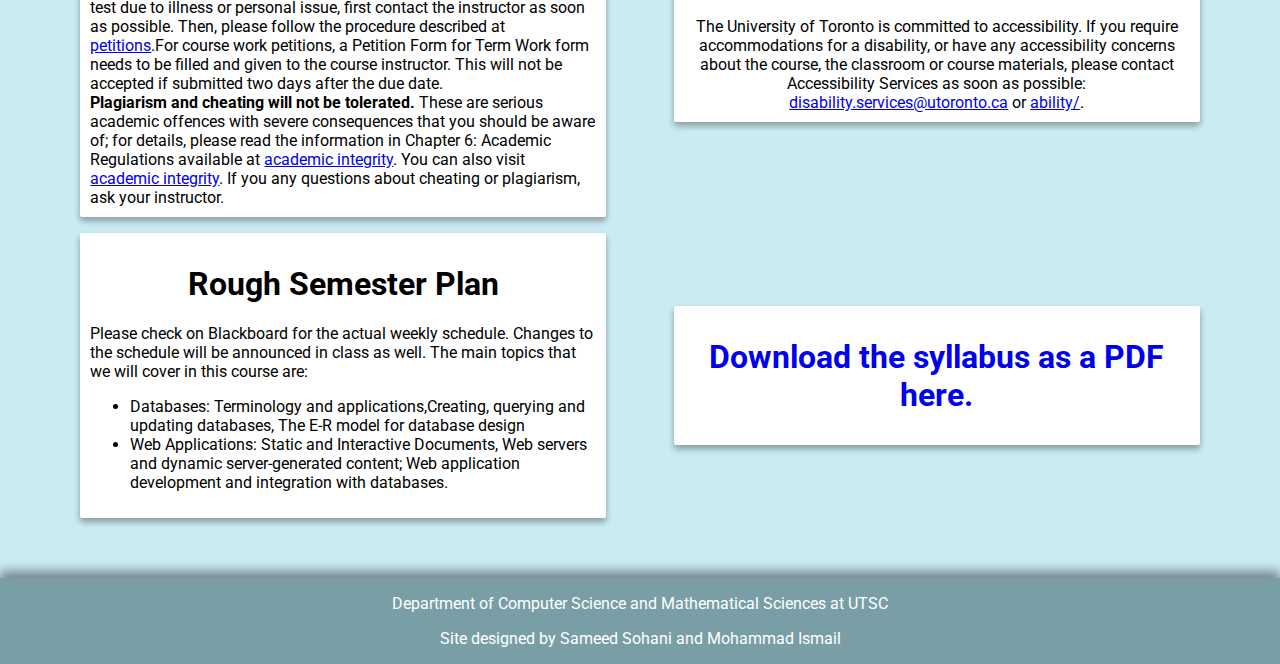
<file: syllabus.html>
<!doctype html>
<html lang="en">

<head>
  <meta charset="utf-8">
  <title>CSCB20 - Introduction to Databases and Web Applications</title>
  <meta name="description" content="CSCB20 Course Website">
  <meta name="author" content="Designed by Sameed Sohani and Mohammad Ismail">
  <meta name="viewport" content="width=device-width, initial-scale=1">
  <!-- Add index.css -->
  <link rel="stylesheet" href="css/main.css">
  <!--  Roboto Font  -->
  <link href="https://fonts.googleapis.com/css?family=Roboto:400,900" rel="stylesheet">
  <!--  Material Icons  -->
  <link href="https://fonts.googleapis.com/icon?family=Material+Icons" rel="stylesheet">
  <!--  Scripts  -->
  <script src="js/main.js"></script>
</head>

<body>
  <!--  Navigation Bar  -->
  <div id="navbar" class="navbar">
    <div id="navbar-links">
      <a href="javascript:void(0);" onclick="showMenu()" class="navbar-icon"><i class="material-icons">menu</i></a>
      <a href="index.php">Home</a>
      <a href="announcements.html">Announcements and Calendar</a>
      <a href="courseteam.html">Course Team</a>
      <a href="syllabus.html">Syllabus</a>
      <a href="lectures.html">Course Notes</a>
      <a href="assignments.html">Assignments</a>
      <a href="labs.html">Weekly Labs</a>
      <a href="https://markus.utsc.utoronto.ca/cscb20w18/">MarkUs</a>
      <a href="https://piazza.com/class/jcpjjp5l4bywd">Piazza</a>
      <a href="http://www.utsc.utoronto.ca/iits/computer-labs">UTSC Labs</a>
      <a href="http://www.utsc.utoronto.ca/ctl/course-evaluations">Course Evaluations</a>
    </div>
  </div>
  <div id="content">
    <!--  Button to Scroll to top  -->
    <div class="align-right">
      <div id="scroll-to-top" class="panel align-right" onclick="scrollToTop();">Scroll up</div>
    </div>

    <div class="center">
      <!-- Page Title -->
      <div id="title-panel" class="fullwidth-panel lightpink">
        <div class="title center">
          <h1>Syllabus
            <h1>
        </div>
      </div>
      <br>
      <div class="sylinfo-panel">
        <div class="sylinfo-content">
          <h1 class="center">
            Course Description
          </h1>
          A practical introduction to databases and Web app development. Databases: terminology and applications; creating, querying and updating databases; the entity-relationship model for database design. Web documents and applications: static and interactive
          documents; Web servers and dynamic server-generated content; Web application development and interface with databases.
        </div>
      </div>

      <div class="sylinfo-panel">
        <div class="sylinfo-content">
          <h1 class="center">
            Required background
          </h1>
          Some experience with programming in an imperative language such as Python, Java or C. This course may not be taken after - or concurrently with - any C- or D-level CSC course.
        </div>
      </div>

      <div class="sylinfo-panel">
        <div class="sylinfo-content">
          <h1 class="center">
            Text Books
          </h1>
          There is no required textbook, however, mandatory readings will be assigned using various web pages from the internet.
        </div>
      </div>

      <div class="sylinfo-panel">
        <div class="sylinfo-content">
          <h1 class="center">
            Lecture Notes
          </h1>
          Lecture notes will be available on Blackboard. You are EXPECTED to read the assigned readings before coming to lecture.
        </div>
      </div>

      <div class="sylinfo-panel">
        <div class="sylinfo-content">
          <h1 class="center">
            Lecture Notes
          </h1>
          <div class="align-left">
            <b>Assignments</b> 30% (10% each)<br>
            <b>Practical</b> 5% Practical Marks will be given at end of semester.<br>
            <b>MidtermExam</b> 15% (In class time on 12th February)<br>
            <b>Quizzes</b> 10% (Quiz 1 - 3%, Quiz 2 - 3%, Quiz 3 - 4%)<br>
            <b>Final Exam</b> 40% TBD
          </div>
        </div>
      </div>

      <div class="sylinfo-panel">
        <div class="sylinfo-content">
          <h1 class="center">
            Assignments
          </h1>
          There are three assignments. You may be asked to work in pairs in some of these assignments. Please check the assignment handout for these details for the exact due date and whether you can work in groups or not. DO NOT EMAIL YOUR ASSIGNMENTS TO US. We
          will use MARKUS for the submission of all assignments. ALL ASSIGNMENTS WILL MARKED ON UTSC LAB MACHINES. IT IS IMPORTANT BEFORE SUBMITTING YOUR ASSIGNMENT, TO MAKE SURE THAT IT COMPILES AND EXECUTES ON THE UTSC LAB MACHINES. A STRICT silent
          policy takes effect 12 hours before an ASSIGNMENT or EXAM is due. This means no question about the assignment will be answered by instructor or the TA whether it is asked on the bulletin board, by email or in person.
        </div>
      </div>

      <div class="sylinfo-panel">
        <div class="sylinfo-content">
          <h1 class="center">
            Re-marks
          </h1>
          If a piece of work has been mis-marked or if you believe the rubric used to evaluate the work is not appropriate, you may request a re-mark. For a re-mark to succeed, you must clearly and concisely express what you believe was mis-marked or unfairly marked.
          To request a re-mark, set up an appointment with the instructor and the TA that has marked your assignment/exam. PLEASE DO NOT USE THE DISCUSSION BOARD REQUESTING FOR REMARKS. Be prepared for the entire work to be re-evaluated and for the mark
          to be adjusted up or down after the re-evaluation. Remark request MUST be made in 5 regular days time after the mark is made available. No remark request will be accepted after 5 regular days.
        </div>
      </div>

      <div class="sylinfo-panel">
        <div class="sylinfo-content">
          <h1 class="center">
            Labs
          </h1>
          During Labs, attendance is mandatory and on some occasions the TA will take attendance and assign you small in lab exercises. Labs are a great way for you to get some hands-on practice at programming
        </div>
      </div>

      <div class="sylinfo-panel">
        <div class="sylinfo-content">
          <h1 class="center">
            Final Exam
          </h1>
          There is a 3hrs final exam. The final exam is comprehensive, and you must obtain a mark of at least 40% to pass the course; otherwise, a grade of no higher than 47% will be assigned.
        </div>
      </div>

      <div class="sylinfo-panel">
        <div class="sylinfo-content">
          <h1 class="center">
            Final Exam
          </h1>
          There is a 3hrs final exam. The final exam is comprehensive, and you must obtain a mark of at least 40% to pass the course; otherwise, a grade of no higher than 47% will be assigned.
        </div>
      </div>

      <div class="sylinfo-panel">
        <div class="sylinfo-content">
          <h1 class="center">
            Late Policy
          </h1>
          <div class="align-left">
            There are no grace days; all due dates are firm. In case of illness, please have a doctor complete an official U of T medical certificate. For other emergencies, be prepared for us to request some kind of documentation. If you submit an assignment late
            or miss a midterm test due to illness or personal issue, first contact the instructor as soon as possible. Then, please follow the procedure described at <a href="https://www.utsc.utoronto.ca/aacc/petitions">petitions</a>.For course
            work petitions, a Petition Form for Term Work form needs to be filled and given to the course instructor. This will not be accepted if submitted two days after the due date.
            <br>
            <b>Plagiarism and cheating will not be tolerated.</b> These are serious academic offences with severe consequences that you should be aware of; for details, please read the information in Chapter 6: Academic Regulations available at <a href="http://www.utsc.utoronto.ca/aacc/academic-integrity">academic integrity</a>.
            You can also visit <a href="http://www.utsc.utoronto.ca/aacc/academic-integrity">academic integrity</a>. If you any questions about cheating or plagiarism, ask your instructor.
          </div>
        </div>
      </div>

      <div class="sylinfo-panel">
        <div class="sylinfo-content">
          <h1 class="center">
            Accessibility
          </h1>
          The University of Toronto is committed to accessibility. If you require accommodations for a disability, or have any accessibility concerns about the course, the classroom or course materials, please contact Accessibility Services as soon as possible:
          <a href="mailto:disability.services@utoronto.ca">disability.services@utoronto.ca</a> or <a href="http://www.utsc.utoronto.ca/~ability/">ability/</a>.
        </div>
      </div>

      <div class="sylinfo-panel">
        <div class="sylinfo-content">
          <h1 class="center">
            Rough Semester Plan
          </h1>
          <div class="align-left">
            Please check on Blackboard for the actual weekly schedule. Changes to the schedule will be announced in class as well. The main topics that we will cover in this course are:
            <ul>
              <li>Databases: Terminology and applications,Creating, querying and updating databases, The E-R model for database design</li>
              <li>
                Web Applications: Static and Interactive Documents, Web servers and dynamic server-generated content; Web application development and integration with databases.
              </li>
            </ul>
          </div>
        </div>
      </div>

      <a id="syllabus-pdf" href="https://portal.utoronto.ca/bbcswebdav/pid-6516914-dt-content-rid-42416760_2/courses/Winter-2018-CSCB20H3-S-LEC01/CSCB20CourseSyllabus.pdf">
        <div id="pdf-panel" class="sylinfo-panel">
          <div class="sylinfo-content">
            <h1 class="center">
              Download the syllabus as a PDF here.
            </h1>
          </div>
        </div>
      </a>

      <!--  center close div    -->
    </div>
    <!--    Content Close Div      -->
  </div>
  <br><br>
  <!--  Footer  -->
  <footer>
    <p><a href="https://www.utsc.utoronto.ca/cms/computer-science-mathematics-statistics">Department of Computer Science and Mathematical Sciences at UTSC</a></p>
    <p>Site designed by Sameed Sohani and Mohammad Ismail</p>
  </footer>

</body>

</html>
</file>
<file: css/main.css>
/* Colors
Grayish: #EFEFEF
Dark GrayishL #A9A9A9
Pinkish Reddish: #FF3B3F
Light Baby Bluish: #CAEBF2
*/

html {
  min-height: 100%;
  position: relative;
}

/* Body */

body {
  margin-top: 60px;
  margin-bottom: 100px;
  background-color: #CAEBF2;
  font-family: 'Roboto', sans-serif;
}

/* links elements on hover */

a:hover {
  font-weight: bold;
  color: black;
}

/* Footer */

footer {
  background-color: #7A9EA5;
  color: white;
  overflow: hidden;
  display: block;
  text-align: center;
  left: 0;
  bottom: 0;
  position: absolute;
  width: 100%;
  box-shadow: 0px -7px 10px rgba(0, 0, 0, 0.42);
}

/* Footer Links */

footer a {
  text-decoration: none;
  color: white;
  padding: 16px 16px;
}

footer a:hover {
  color: black;
  font-weight: bolder;
  background-color: #606F72;
}

.posted {
  color: gray;
  font-size: 14px;
}

/* alightLeft */

.align-left {
  text-align: left;
}

/* alightLeft */

.align-right {
  text-align: left;
}

/* Announcement Panel */

.announcement-panel {
  width: 60%;
}

/* Bold */

.bold {
  font-weight: bold;
}

/* Center */

.center {
  text-align: center
}

/* Navbar */

.navbar {
  background-color: #7A9EA5;
  overflow: hidden;
  position: fixed;
  top: 0;
  left: 0;
  width: 100%;
  z-index: 1;
  box-shadow: 0 4px 6px rgba(0, 0, 0, 0.06), 0 4px 6px rgba(0, 0, 0, 0.42);
  opacity: 1.00;
}

/* Navbar Links */

.navbar a {
  display: block;
  text-align: right;
  color: white;
  text-decoration: none;
  padding: 14px 14px;
  font-size: 14px;
}

/* On Link Hover */

.navbar a:hover {
  color: black;
  /*   background-color: #D8978A; */
  background-color: #606F72;
  font-weight: bold;
}

.navbar-icon {
  display: none;
  font-weight: 900;
}

/* CSCB20 Logo Text */

#navbar-homelink {
  float: left;
  font-size: 16px;
  color: black;
  font-weight: bolder;
}

.nomargin {
  margin-top: 0px;
  margin-bottom: 0px;
}

.panel,
.fullwidth-panel,
.profile-panel,
.sylinfo-panel,
.assignment-panel,
.labs-panel {
  background-color: white;
  display: inline-block;
  max-height: 100%;
  padding: 10px;
  margin-right: 2rem;
  margin-left: 2rem;
  margin-bottom: 1rem;
  margin-top: 1rem;
  position: relative;
  max-width: 95%;
  box-shadow: 0 4px 6px rgba(0, 0, 0, 0.14), 0 4px 6px rgba(0, 0, 0, 0.21);
  border-radius: 2px;
}

.panel:hover {
  color: white;
  background-color: #606F72;
}

.assignment-panel {
  max-width: 60%;
}

.profile-img {
  max-width: 400px;
  max-height: 400px;
}

.profile-links {
  text-decoration: none;
}

.profile-links:hover {
  color: black;
  font-weight: bold;
}

.profile-name-margin {
  margin-top: 0px;
  margin-bottom: 0px;
}

.profile-panel {
  max-width: 30%;
}

.profile-panel:hover {
  /*  Implement animation  */
}

.labs-panel {
  width: 20%;
  vertical-align: middle;
}

.profile-position-margin {
  margin-top: 0px;
  margin-bottom: 10px;
  font-weight: 400;
}

.fullwidth-panel {
  width: 95%;
  border-radius: 5px;
  border-color: black;
}

.sylinfo-panel {
  max-width: 40%;
  min-width: 40%;
  vertical-align: middle;
  margin-bottom: 0.5rem;
  margin-top: 0.5rem;
}

.sylinfo-panel:hover {
  color: white;
  background-color: #606F72;
}

#pdf-panel:hover {
  color: white;
  background-color: #606F72;
  font-weight: bold;
}

.sylinfo a:hover {
  color: black;
  font-weight: bold;
}

.title {
  color: #454A4C;
}

.lightpink {
  background-color: #FFFFFF;
}

.hours-left {
  float: left;
  width: 50%;
}

.hours-right {
  float: right;
  width: 50%;
}

#office-hours {
  width: 60%;
}

/* Style for the go to top button */

#scroll-to-top {
  color: black;
  background-color: #FFFFFF;
  /* LIGHT PINK #F4B3CD */
  display: none;
  position: fixed;
  padding: 8px;
  font-size: 22px;
  z-index: 9999;
  vertical-align: bottom;
  cursor: pointer;
  border-radius: 20px;
  bottom: 10px;
  right: 10px;
}

#scroll-to-top:hover {
  background-color: #606F72;
  color: white;
  font-weight: 900;
}

.grayedout {
  background-color: #454A4C;
}

#assignment3 {
  opacity: 0.95;
}

.rounded {
  border-radius: 20px;
}

.navbar a:not(:first-child) {
  display: none;
}

.navbar.responsive {
    position: fixed;
    left: 0;
    top: 0;
    overflow: hidden;
  }
  .navbar.responsive a.icon {
    position: absolute;
    left: 0;
    top: 0;
  }
  .navbar.responsive a:not(:first-child) {
    display: block;
    text-align: center;
  }
.navbar.responsive a:first-child {
    display: block;
    text-align: right;
    background-color: #606F72;
  }

/* Screensize less than 970px */

@media screen and (max-width: 970px) {
  .labs-panel {
    width: 75% !important;
  }
  .profile-img {
    height: 50% !important;
    width: 50% !important;
  }
  .sylinfo-panel {
    max-height: 95% !important;
    max-width: 95% !important;
  }
  .panel {
    margin-right: 1rem;
    margin-left: 1rem;
  }
  #calendar-iframe {
    max-width: 95%;
  }
}
</file>
